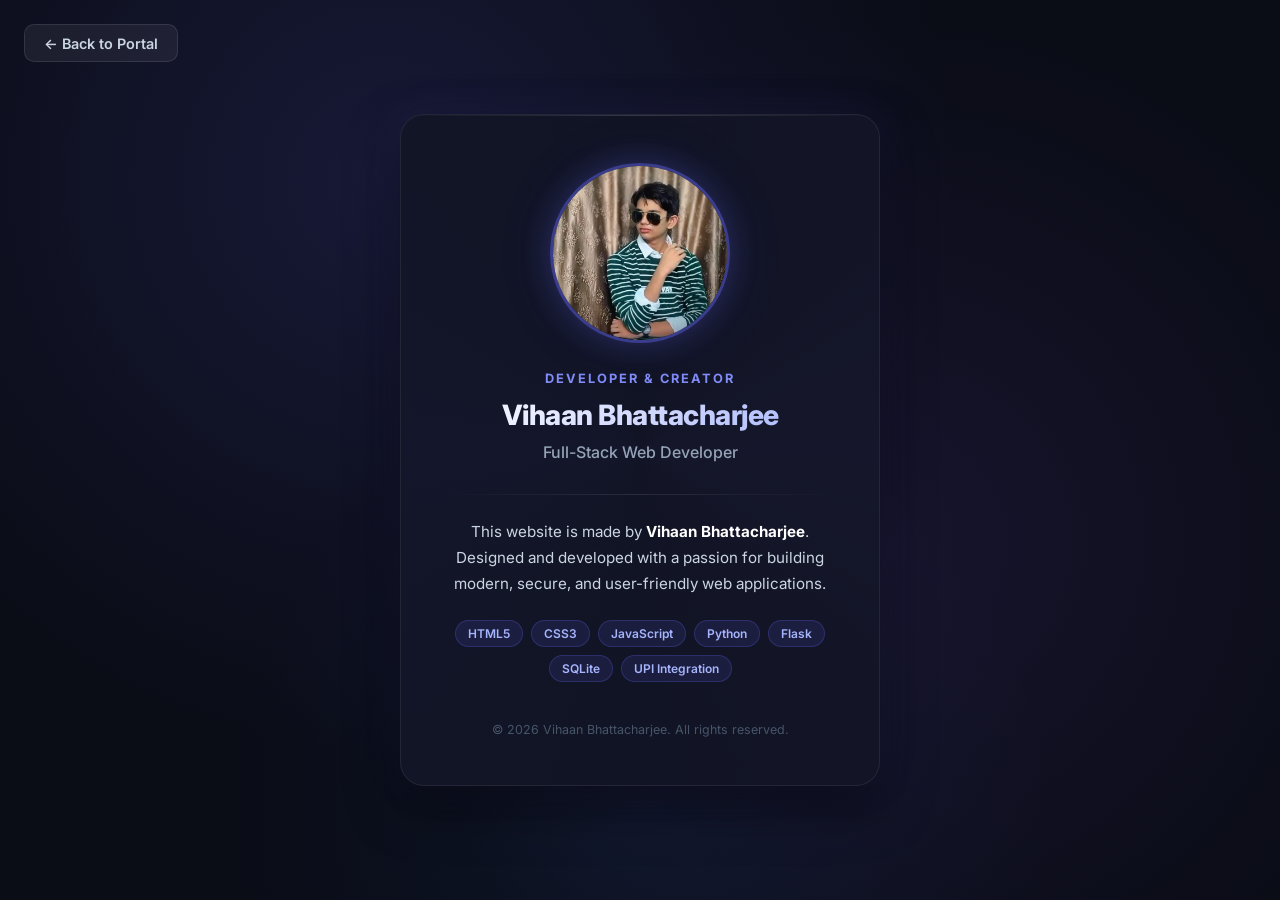
<file: templates/developer.html>
<!DOCTYPE html>
<html lang="en">
<head>
  <meta charset="UTF-8">
  <meta name="viewport" content="width=device-width, initial-scale=1.0">
  <title>About the Developer</title>
  <link rel="preconnect" href="https://fonts.googleapis.com">
  <link rel="preconnect" href="https://fonts.gstatic.com" crossorigin>
  <link href="https://fonts.googleapis.com/css2?family=Inter:wght@400;500;600;700;800&display=swap" rel="stylesheet">
  <style>
    * {
      margin: 0;
      padding: 0;
      box-sizing: border-box;
      font-family: 'Inter', -apple-system, BlinkMacSystemFont, "Segoe UI", Roboto, sans-serif;
    }

    body {
      background: #0a0c16;
      background-image:
        radial-gradient(circle at 30% 20%, rgba(99, 102, 241, 0.15) 0%, transparent 50%),
        radial-gradient(circle at 70% 60%, rgba(139, 92, 246, 0.1) 0%, transparent 50%),
        radial-gradient(circle at 50% 90%, rgba(59, 130, 246, 0.08) 0%, transparent 40%);
      background-attachment: fixed;
      color: #f8fafc;
      min-height: 100vh;
      display: flex;
      flex-direction: column;
      align-items: center;
      justify-content: center;
      padding: 2rem 1rem;
    }

    .back-btn {
      position: fixed;
      top: 1.5rem;
      left: 1.5rem;
      display: inline-flex;
      align-items: center;
      gap: 0.5rem;
      padding: 0.6rem 1.2rem;
      background: rgba(255, 255, 255, 0.06);
      border: 1px solid rgba(255, 255, 255, 0.1);
      border-radius: 10px;
      color: #cbd5e1;
      font-size: 0.9rem;
      font-weight: 600;
      text-decoration: none;
      transition: all 0.2s ease;
    }
    .back-btn:hover {
      background: rgba(255, 255, 255, 0.1);
      border-color: rgba(255, 255, 255, 0.2);
      color: #fff;
    }

    .dev-card {
      background: #111424;
      border: 1px solid rgba(255, 255, 255, 0.08);
      border-radius: 24px;
      padding: 3rem 2.5rem;
      max-width: 480px;
      width: 100%;
      text-align: center;
      box-shadow:
        0 20px 50px rgba(0, 0, 0, 0.5),
        0 0 40px rgba(99, 102, 241, 0.1);
      position: relative;
      overflow: hidden;
    }

    .dev-card::before {
      content: '';
      position: absolute;
      top: 0;
      left: 0;
      right: 0;
      height: 1px;
      background: linear-gradient(90deg, transparent, rgba(255, 255, 255, 0.15), transparent);
    }

    .dev-card::after {
      content: '';
      position: absolute;
      top: -50%;
      left: -50%;
      width: 200%;
      height: 200%;
      background: conic-gradient(
        from 180deg at 50% 50%,
        transparent 0deg,
        rgba(99, 102, 241, 0.03) 90deg,
        transparent 180deg,
        rgba(139, 92, 246, 0.03) 270deg,
        transparent 360deg
      );
      animation: rotateGlow 12s linear infinite;
      z-index: 0;
    }

    @keyframes rotateGlow {
      from { transform: rotate(0deg); }
      to { transform: rotate(360deg); }
    }

    .dev-content {
      position: relative;
      z-index: 1;
    }

    .photo-container {
      width: 180px;
      height: 180px;
      margin: 0 auto 1.75rem;
      border-radius: 50%;
      overflow: hidden;
      border: 3px solid rgba(99, 102, 241, 0.5);
      box-shadow:
        0 0 30px rgba(99, 102, 241, 0.25),
        0 0 60px rgba(99, 102, 241, 0.1);
      position: relative;
    }

    .photo-container img {
      width: 100%;
      height: 100%;
      object-fit: cover;
      object-position: center center;
    }

    .dev-label {
      font-size: 0.8rem;
      font-weight: 700;
      text-transform: uppercase;
      letter-spacing: 2px;
      color: #818cf8;
      margin-bottom: 0.75rem;
    }

    .dev-name {
      font-size: 1.75rem;
      font-weight: 800;
      letter-spacing: -0.5px;
      background: linear-gradient(135deg, #fff 0%, #a5b4fc 100%);
      -webkit-background-clip: text;
      -webkit-text-fill-color: transparent;
      margin-bottom: 0.6rem;
    }

    .dev-role {
      font-size: 1rem;
      color: #94a3b8;
      font-weight: 500;
      margin-bottom: 2rem;
    }

    .divider {
      height: 1px;
      background: linear-gradient(90deg, transparent, rgba(255, 255, 255, 0.1), transparent);
      margin: 1.5rem 0;
    }

    .credit-text {
      font-size: 0.95rem;
      color: #cbd5e1;
      line-height: 1.7;
    }

    .credit-text strong {
      color: #fff;
    }

    .tech-badges {
      display: flex;
      flex-wrap: wrap;
      gap: 0.5rem;
      justify-content: center;
      margin-top: 1.5rem;
    }

    .tech-badge {
      padding: 0.3rem 0.75rem;
      font-size: 0.75rem;
      font-weight: 600;
      border-radius: 20px;
      background: rgba(99, 102, 241, 0.12);
      color: #a5b4fc;
      border: 1px solid rgba(99, 102, 241, 0.25);
    }

    .footer-line {
      margin-top: 2.5rem;
      font-size: 0.78rem;
      color: #475569;
    }

    @media (max-width: 480px) {
      body {
        padding: 4rem 1rem 1.5rem;
      }
      .back-btn {
        top: 1rem;
        left: 1rem;
        padding: 0.45rem 0.9rem;
        font-size: 0.82rem;
      }
      .dev-card {
        padding: 2rem 1.25rem;
        border-radius: 18px;
      }
      .photo-container {
        width: 140px;
        height: 140px;
        margin-bottom: 1.25rem;
      }
      .dev-name {
        font-size: 1.4rem;
      }
      .credit-text {
        font-size: 0.88rem;
      }
    }
  </style>
</head>
<body>

  <a href="/" class="back-btn">← Back to Portal</a>

  <div class="dev-card">
    <div class="dev-content">
      <div class="photo-container">
        <img src="/static/developer.jpg" alt="Vihaan Bhattacharjee">
      </div>

      <div class="dev-label">Developer & Creator</div>
      <h1 class="dev-name">Vihaan Bhattacharjee</h1>
      <p class="dev-role">Full-Stack Web Developer</p>

      <div class="divider"></div>

      <p class="credit-text">
        This website is made by <strong>Vihaan Bhattacharjee</strong>.<br>
        Designed and developed with a passion for building modern, secure, and user-friendly web applications.
      </p>

      <div class="tech-badges">
        <span class="tech-badge">HTML5</span>
        <span class="tech-badge">CSS3</span>
        <span class="tech-badge">JavaScript</span>
        <span class="tech-badge">Python</span>
        <span class="tech-badge">Flask</span>
        <span class="tech-badge">SQLite</span>
        <span class="tech-badge">UPI Integration</span>
      </div>

      <div class="footer-line">
        © 2026 Vihaan Bhattacharjee. All rights reserved.
      </div>
    </div>
  </div>

</body>
</html>
</file>
